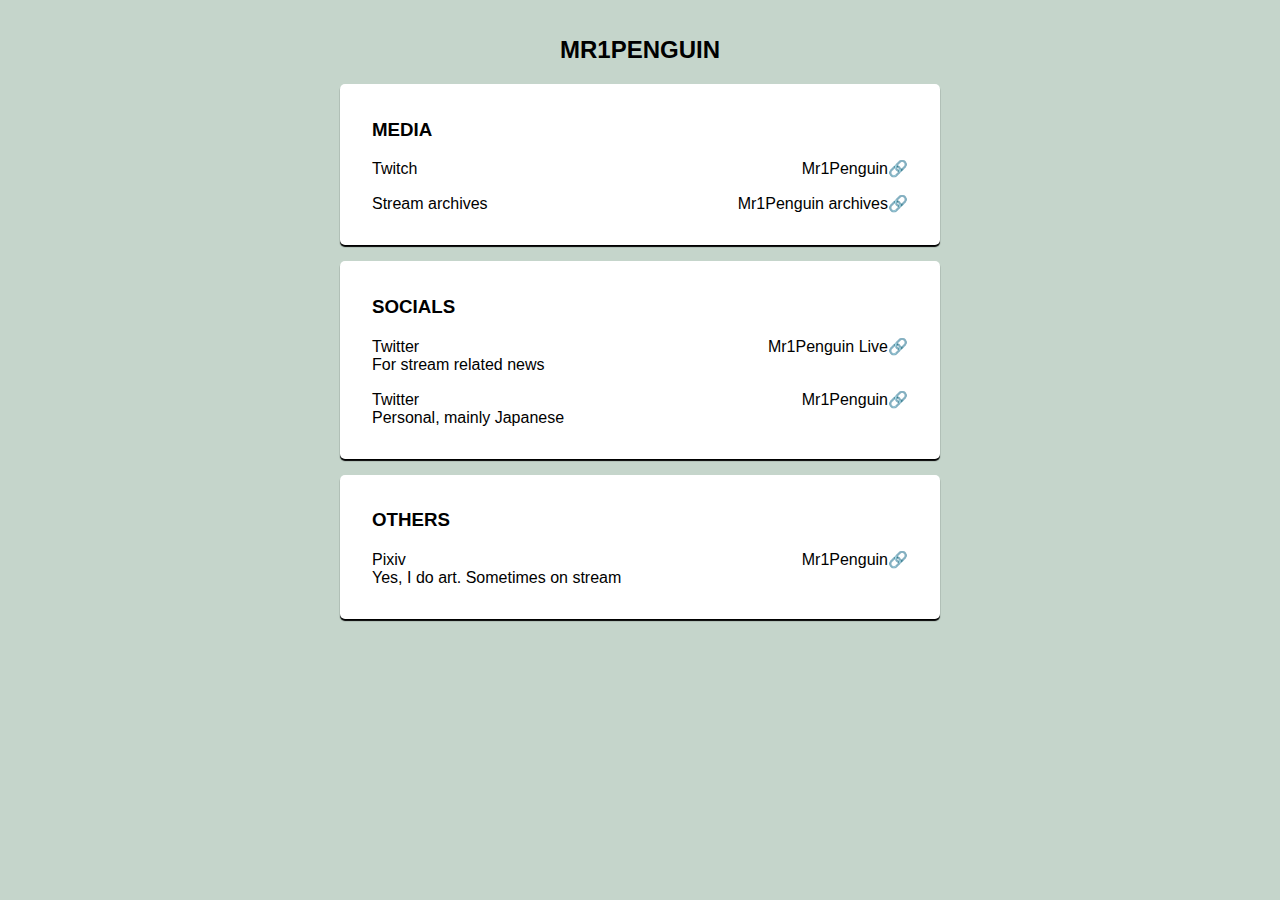
<file: index.html>
<!DOCTYPE html>
<html lang="en">
<head>
    <title>Mr1Penguin links page</title>
    <meta charset="utf-8" />
    <meta name="Language" content="English" />
    <meta name="viewport" content="user-scalable=no, width=device-width, initial-scale=1.0" />
    <meta name="apple-mobile-web-app-capable" content="yes" />
    <link rel="stylesheet" href="style.css" />
</head>
<body>
    <div class="content">
        <div class="username">
            <h2>Mr1Penguin</h2>
        </div>
        <div class="main">
            <div class="groups">
                <div class="group">
                    <div class="grouptitle">
                        <h3>Media</h3>
                    </div>
                    <div class="links">
                        <div class="link">
                            <div class="page">
                                Twitch
                            </div>
                            <div class="address">
                                <a href="https://twitch.tv/mr1penguin">Mr1Penguin</a>
                            </div>
                        </div>
                        <div class="link">
                            <div class="page">
                                Stream archives
                            </div>
                            <div class="address">
                                <a href="https://www.youtube.com/channel/UCabGF7QfpgE0J9QagRyB-ww">Mr1Penguin archives</a>
                            </div>
                        </div>
                    </div>
                </div>
                <div class="group">
                    <div class="grouptitle">
                        <h3>Socials</h3>
                    </div>
                    <div class="links">
                        <div class="link">
                            <div class="page">
                                <div>Twitter</div>
                                <div class="description">
                                    For stream related news
                                </div>
                            </div>
                            <div class="address">
                                <a href="https://twitter.com/Mr1PenguinLive">Mr1Penguin Live</a>
                            </div>
                        </div>
                        <div class="link">
                            <div class="page">
                                <div>Twitter</div>
                                <div class="description">
                                    Personal, mainly Japanese
                                </div>
                            </div>
                            <div class="address">
                                <a href="https://www.twitter.com/mr1penguin">Mr1Penguin</a>
                            </div>
                        </div>
                    </div>
                </div>
                <div class="group">
                    <div class="grouptitle">
                        <h3>Others</h3>
                    </div>
                    <div class="links">
                        <div class="link">
                            <div class="page">
                                <div>Pixiv</div>
                                <div class="description">
                                    Yes, I do art. Sometimes on stream
                                </div>
                            </div>
                            <div class="address">
                                <a href="https://www.pixiv.net/en/users/36972701">Mr1Penguin</a>
                            </div>
                        </div>
                    </div>
                </div>
            </div>
        </div>
    </div>
</body>
</html>
</file>
<file: style.css>
html {
    font-size: 100%;
    font-family: Arial, Helvetica, sans-serif;
}

body {
    background-color: #c5d5cb;
}

.username, .main {
    width: auto;
    display: flex;
    justify-content: center;
}

.content {
    
    margin-top: 1em;
}

.username {
    text-transform: uppercase;
}

.groups {
    width: 100%;
    max-width: 600px;
}

.group {
    border-style: none;
    border-width: 0.05em;
    border-radius: 5px;
    background-color: white;
    padding: 1em;
    margin-bottom: 1em;
    box-shadow: 0px 2px 1px black;
}

.grouptitle {
    width: 100%;
    margin-left: 1em;
    text-transform: uppercase;
}

.links {
    margin: 1em;
}

.link {
    margin: 1em 0 0 0;
    display: flex;
    justify-content: space-between;
    align-items: baseline;
}

.page {
    max-width: 50%;
    
}

.description {

}

.address {
    text-align: right;
}

a {
    color: black;
    text-decoration: none;
}

a:after {
    content: "🔗";
}
</file>
